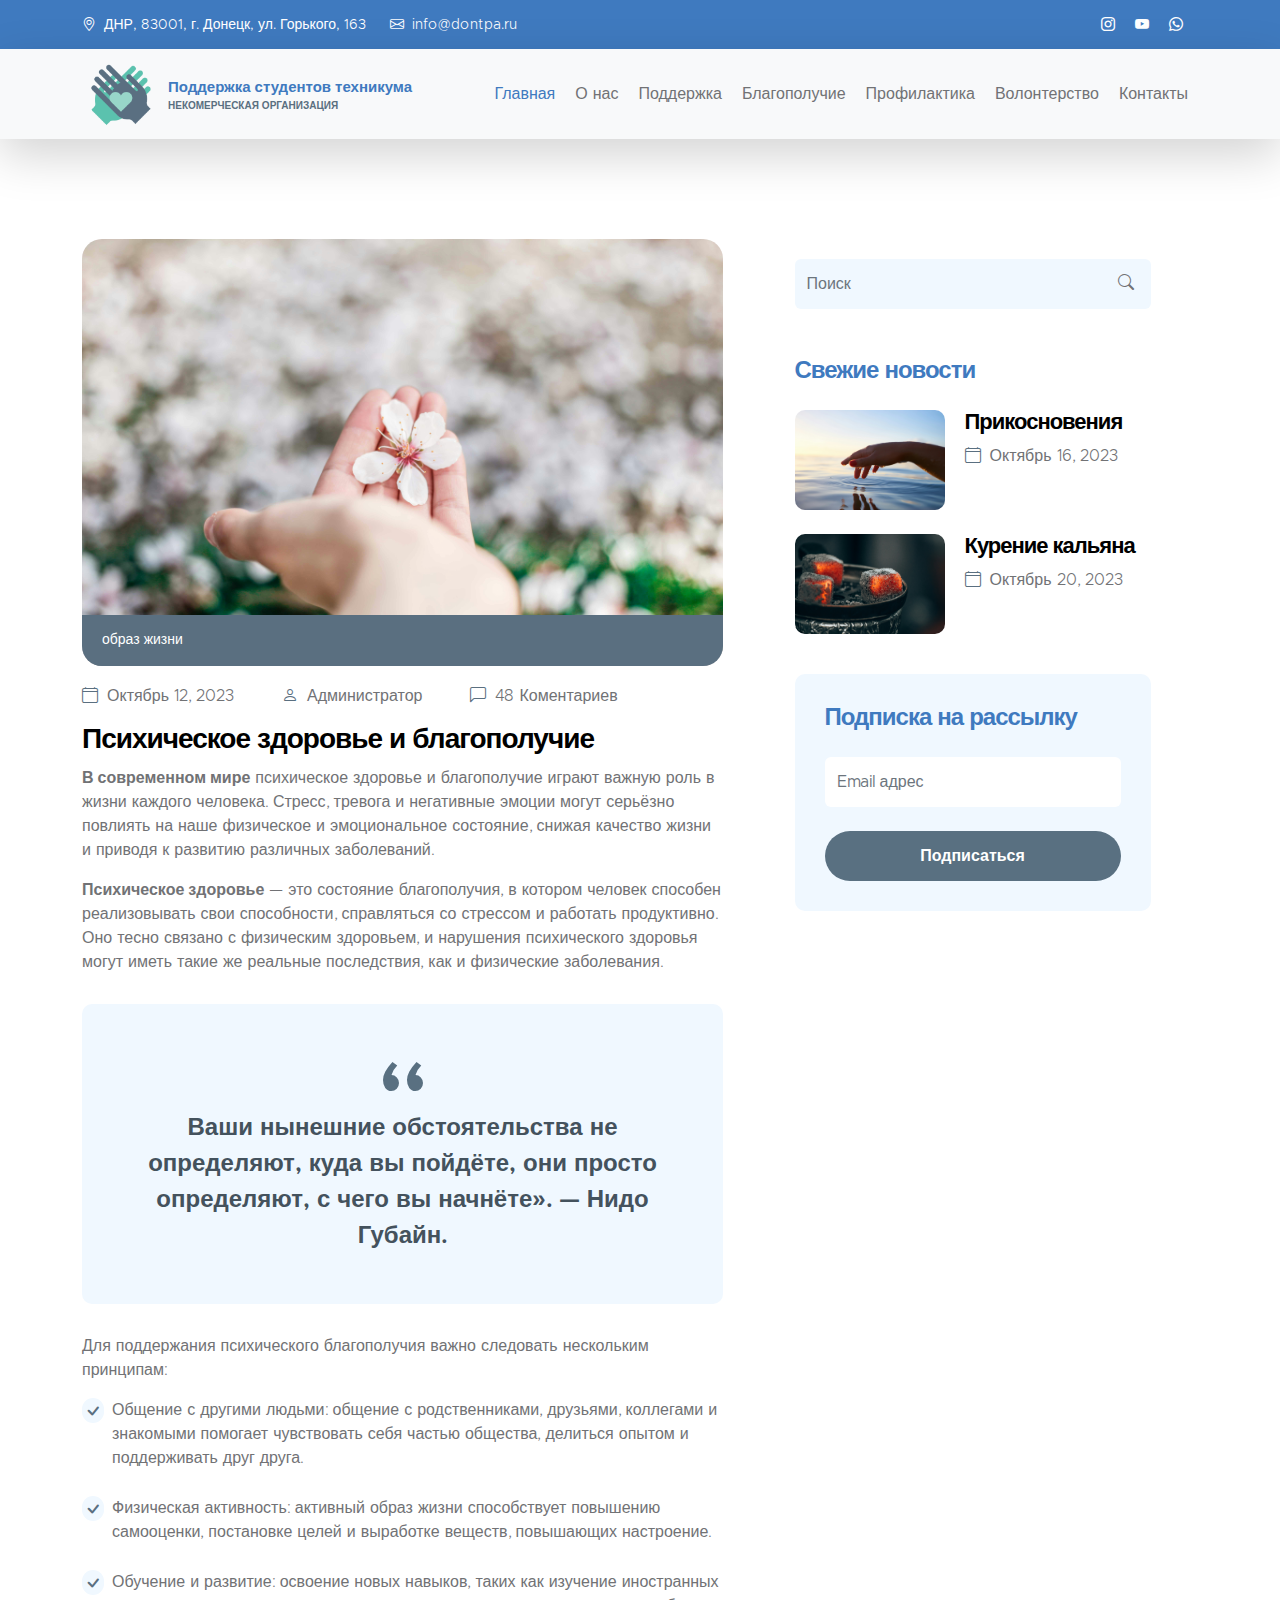
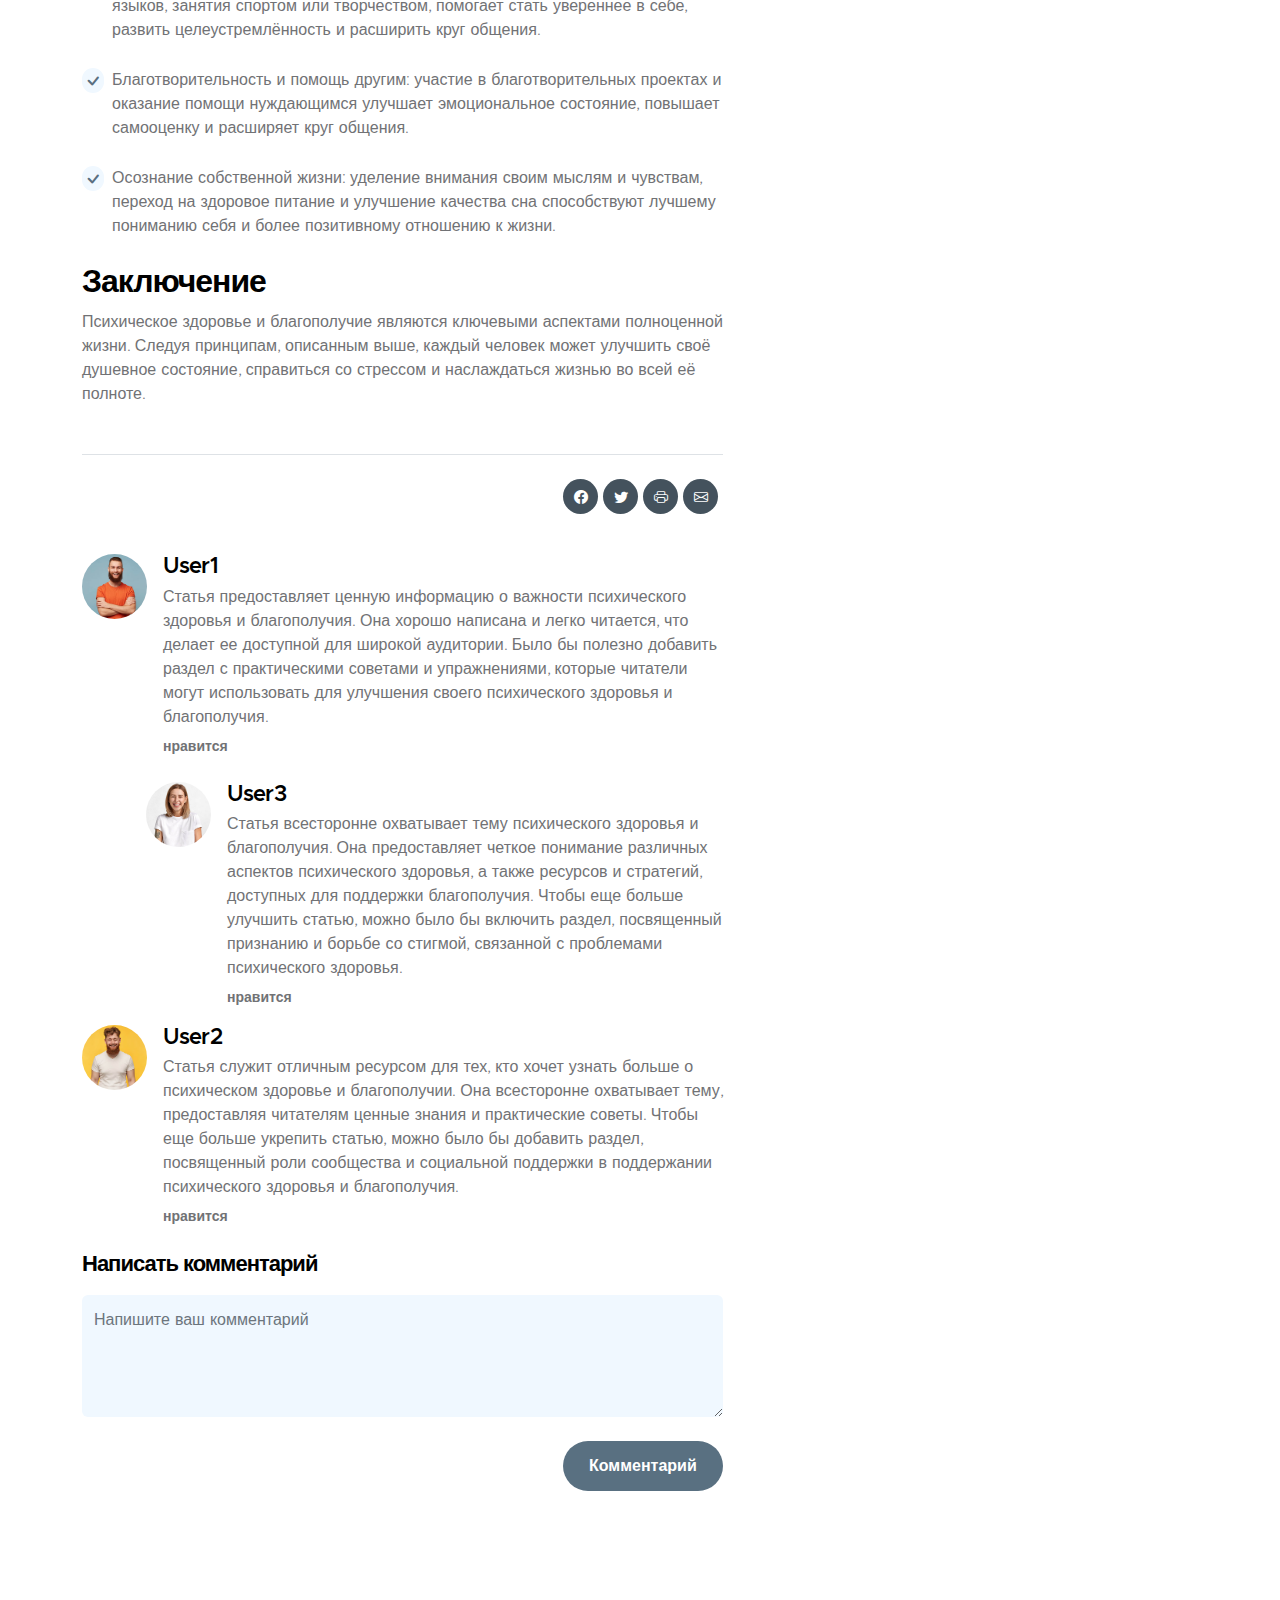
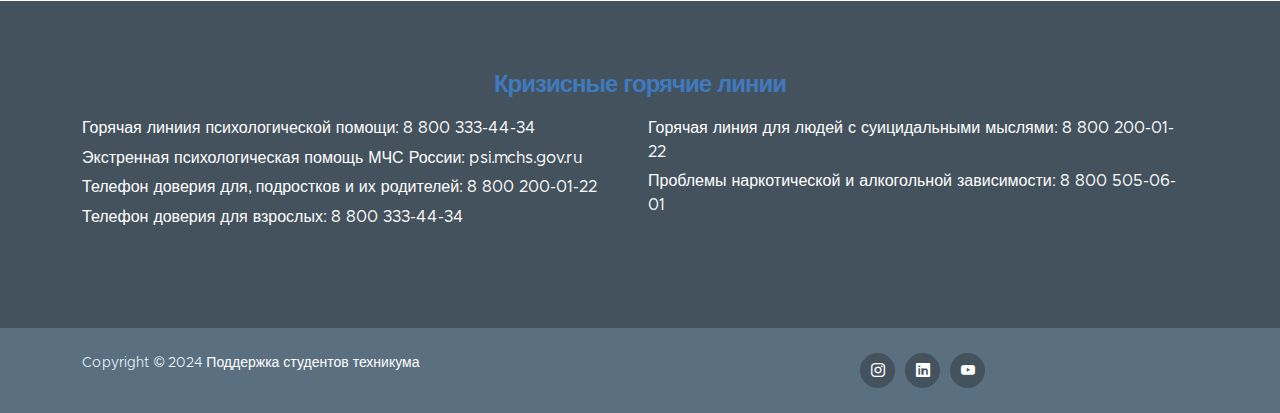
<file: news-detail.html>
<!doctype html>
<html lang="en">
    <head>
        <meta charset="utf-8">
        <meta name="viewport" content="width=device-width, initial-scale=1">

        <meta name="description" content="">
        <meta name="author" content="">

        <title>Kind Heart Charity - News Detail</title>

        <!-- CSS FILES -->        
        <link href="css/bootstrap.min.css" rel="stylesheet">

        <link href="css/bootstrap-icons.css" rel="stylesheet">

        <link href="css/templatemo-kind-heart-charity.css" rel="stylesheet">
<!--

TemplateMo 581 Kind Heart Charity

https://templatemo.com/tm-581-kind-heart-charity

-->
    </head>
    
    <body>

        <!-- header start -->
        <header class="site-header">
            <div class="container">
                <div class="row">
                    
                    <div class="col-lg-8 col-12 d-flex flex-wrap">
                        <p class="d-flex me-4 mb-0">
                            <i class="bi-geo-alt me-2"></i>
                            ДНР, 83001, г. Донецк, ул. Горького, 163
                        </p>

                        <p class="d-flex mb-0">
                            <i class="bi-envelope me-2"></i>

                            <a href="mailto:info@company.com">
                                info@dontpa.ru
                            </a>
                        </p>
                    </div>

                    <div class="col-lg-3 col-12 ms-auto d-lg-block d-none">
                        <ul class="social-icon">
                            <li class="social-icon-item">
                                <a href="#" class="social-icon-link bi-instagram"></a>
                            </li>

                            <li class="social-icon-item">
                                <a href="#" class="social-icon-link bi-youtube"></a>
                            </li>

                            <li class="social-icon-item">
                                <a href="#" class="social-icon-link bi-whatsapp"></a>
                            </li>
                        </ul>
                    </div>
                </div>
            </div>
        </header>
        <!-- header end -->

        <!-- nav start -->
        <nav class="navbar navbar-expand-lg bg-light shadow-lg">
            <div class="container">
                <a class="navbar-brand" href="index.html">
                    <img src="images/logo.png" class="logo img-fluid" alt="Kind Heart Charity">
                    <span style="font-size: 15px;">
                        Поддержка студентов техникума
                        <small>некомерческая организация</small>
                    </span>
                </a>

                <button class="navbar-toggler" type="button" data-bs-toggle="collapse" data-bs-target="#navbarNav" aria-controls="navbarNav" aria-expanded="false" aria-label="Toggle navigation">
                    <span class="navbar-toggler-icon"></span>
                </button>

                <div class="collapse navbar-collapse" id="navbarNav">
                    <ul class="navbar-nav ms-auto">
                        <li class="nav-item">
                            <a class="nav-link click-scroll" href="#top">Главная</a>
                        </li>

                        <li class="nav-item">
                            <a class="nav-link click-scroll" href="#section_2">О нас</a>
                        </li>

                        <li class="nav-item">
                            <a class="nav-link click-scroll" href="#section_3">Поддержка</a>
                        </li>

                        <li class="nav-item">
                            <a class="nav-link click-scroll" href="#section_4">Благополучие</a>
                        </li>

                        <li class="nav-item">
                            <a class="nav-link click-scroll" href="#section_5">Профилактика</a>
                        </li>

                       <li class="nav-item">
                            <a class="nav-link click-scroll" href="#section_6">Волонтерство</a>
                        </li>

                        <li class="nav-item">
                            <a class="nav-link click-scroll" href="#section_7">Контакты</a>
                        </li>

                        
                    </ul>
                </div>
            </div>
        </nav>
        <!-- nav end -->

        <main>

            <!-- <section class="news-detail-header-section text-center">
                <div class="section-overlay"></div>

                <div class="container">
                    <div class="row">

                        <div class="col-lg-12 col-12">
                            <h1 class="text-white">News Detail</h1>
                        </div>

                    </div>
                </div>
            </section> -->

            <section class="news-section section-padding">
                <div class="container">
                    <div class="row">

                        <div class="col-lg-7 col-12">
                            <div class="news-block">
                                <div class="news-block-top">
                                    <img src="images/ornella.jpg" class="news-image img-fluid" alt="">

                                    <div class="news-category-block">
                                        <p class="category-block-link">образ жизни</p>

                                        <!-- <a href="#" class="category-block-link">
                                            Clothing Donation
                                        </a> -->
                                    </div>
                                </div>

                                <div class="news-block-info">
                                    <div class="d-flex mt-2">
                                    <div class="news-block-date">
                                        <p>
                                            <i class="bi-calendar4 custom-icon me-1"></i>
                                            Октябрь 12, 2023
                                        </p>
                                    </div>

                                    <div class="news-block-author mx-5">
                                        <p>
                                            <i class="bi-person custom-icon me-1"></i>
                                            Администратор
                                        </p>
                                    </div>

                                    <div class="news-block-comment">
                                        <p>
                                            <i class="bi-chat-left custom-icon me-1"></i>
                                            48 Коментариев
                                        </p>
                                    </div>
                                </div>

                                <div class="news-block-title mb-2">
                                    <h4>Психическое здоровье и благополучие</h4>
                                </div>

                                    <div class="news-block-body">
                                        <p><strong>В современном мире</strong> 
                                            психическое здоровье и благополучие играют важную роль в жизни каждого человека. 
                                            Стресс, тревога и негативные эмоции могут серьёзно повлиять на наше физическое и эмоциональное 
                                            состояние, снижая качество жизни и приводя к развитию различных заболеваний.
                                        </p>

                                        <p><strong>Психическое здоровье</strong> 
                                            — это состояние благополучия, в котором человек способен реализовывать свои способности, справляться со стрессом и 
                                            работать продуктивно. Оно тесно связано с физическим здоровьем, и нарушения психического здоровья могут иметь 
                                            такие же реальные последствия, как и физические заболевания.
                                        </p>

                                        <blockquote>Ваши нынешние обстоятельства не определяют, куда вы пойдёте, они просто определяют, с чего вы начнёте». — Нидо Губайн.</blockquote>
                                        <p>Для поддержания психического благополучия важно следовать нескольким принципам:</p>
                                        <ul class="custom-list mt-2">
                                            <li class="custom-list-item d-flex">
                                                <i class="bi-check custom-text-box-icon me-2"></i>
                                                <p>
                                                    Общение с другими людьми: общение с родственниками, друзьями, коллегами и знакомыми помогает чувствовать себя частью общества, делиться опытом и поддерживать друг друга.
                                                </p>
                                            </li>
        
                                            <li class="custom-list-item d-flex">
                                                <i class="bi-check custom-text-box-icon me-2"></i>
                                                <p>
                                                    Физическая активность: активный образ жизни способствует повышению самооценки, постановке целей и выработке веществ, повышающих настроение.
                                                </p>
                                            </li>
        
                                            <li class="custom-list-item d-flex">
                                                <i class="bi-check custom-text-box-icon me-2"></i>
                                                <p>
                                                    Обучение и развитие: освоение новых навыков, таких как изучение иностранных языков, занятия спортом или творчеством, помогает стать увереннее в себе, развить целеустремлённость и расширить круг общения.
                                                </p>
                                            </li>
        
                                            <li class="custom-list-item d-flex">
                                                <i class="bi-check custom-text-box-icon me-2"></i>
                                                <p>Благотворительность и помощь другим: участие в благотворительных проектах и оказание помощи нуждающимся улучшает эмоциональное состояние, повышает самооценку и расширяет круг общения.</p>
                                            </li>

                                            <li class="custom-list-item d-flex">
                                                <i class="bi-check custom-text-box-icon me-2"></i>
                                                <p>
                                                    Осознание собственной жизни: уделение внимания своим мыслям и чувствам, переход на здоровое питание и улучшение качества сна способствуют лучшему пониманию себя и более позитивному отношению к жизни.
                                                </p>
                                            </li>
                                        </ul>
                                        <h3>Заключение</h3>
                                        <p>
                                            Психическое здоровье и благополучие являются ключевыми аспектами полноценной жизни. Следуя принципам, описанным выше, каждый человек может улучшить своё душевное состояние, справиться со стрессом и наслаждаться жизнью во всей её полноте.
                                        </p>
                                    </div>

                                    <div class="social-share border-top mt-5 py-4 d-flex flex-wrap align-items-center">
                                        <div class="tags-block me-auto">
                                            <!-- <a href="#" class="tags-block-link">
                                                Donation
                                            </a> -->

                                            <!-- <a href="#" class="tags-block-link">
                                                Clothing
                                            </a> -->

                                            <!-- <a href="#" class="tags-block-link">
                                                Food
                                            </a> -->
                                        </div>

                                        <div class="d-flex">
                                            <a href="#" class="social-icon-link bi-facebook"></a>

                                            <a href="#" class="social-icon-link bi-twitter"></a>

                                            <a href="#" class="social-icon-link bi-printer"></a>

                                            <a href="#" class="social-icon-link bi-envelope"></a>
                                        </div>
                                    </div>

                                    <div class="author-comment d-flex mt-3 mb-4">
                                        <img src="images/avatar/studio-portrait-emotional-happy-funny.jpg" class="img-fluid avatar-image" alt="">

                                        <div class="author-comment-info ms-3">
                                            <h6 class="mb-1">User1</h6>

                                            <p class="mb-0">
                                                Статья предоставляет ценную информацию о важности психического здоровья и благополучия. 
                                                Она хорошо написана и легко читается, что делает ее доступной для широкой аудитории. 
                                                Было бы полезно добавить раздел с практическими советами и упражнениями, которые 
                                                читатели могут использовать для улучшения своего психического здоровья и благополучия.
                                            </p>

                                            <div class="d-flex mt-2">
                                                <a href="#" class="author-comment-link me-3">нравится</a>

                                                <!-- <a href="#" class="author-comment-link">Отвечать</a> -->
                                            </div>
                                        </div>
                                    </div>

                                    <div class="author-comment d-flex ms-5 ps-3">
                                        <img src="images/avatar/pretty-blonde-woman-wearing-white-t-shirt.jpg" class="img-fluid avatar-image" alt="">

                                        <div class="author-comment-info ms-3">
                                            <h6 class="mb-1">User3</h6>

                                            <p class="mb-0">
                                                Статья всесторонне охватывает тему психического здоровья и благополучия. 
                                                Она предоставляет четкое понимание различных аспектов психического здоровья, 
                                                а также ресурсов и стратегий, доступных для поддержки благополучия. 
                                                Чтобы еще больше улучшить статью, можно было бы включить раздел, 
                                                посвященный признанию и борьбе со стигмой, связанной с проблемами психического здоровья.
                                            </p>

                                            <div class="d-flex mt-2">
                                                <a href="#" class="author-comment-link me-3">нравится</a>

                                                <!-- <a href="#" class="author-comment-link">Отвечать</a> -->
                                            </div>
                                        </div>
                                    </div>

                                    <div class="author-comment d-flex mt-3 mb-4">
                                        <img src="images/avatar/portrait-young-redhead-bearded-male.jpg" class="img-fluid avatar-image" alt="">

                                        <div class="author-comment-info ms-3">
                                            <h6 class="mb-1">User2</h6>

                                            <p class="mb-0">
                                                Статья служит отличным ресурсом для тех, кто хочет узнать больше о психическом здоровье и 
                                                благополучии. Она всесторонне охватывает тему, предоставляя читателям ценные знания и 
                                                практические советы. Чтобы еще больше укрепить статью, можно было бы добавить раздел, 
                                                посвященный роли сообщества и социальной поддержки в поддержании психического здоровья и 
                                                благополучия.
                                            </p>

                                            <div class="d-flex mt-2">
                                                <a href="#" class="author-comment-link me-3">нравится</a>

                                                <!-- <a href="#" class="author-comment-link">Отвечать</a> -->
                                            </div>
                                        </div>
                                    </div>

                                    <form class="custom-form comment-form mt-4" action="#" method="post" role="form">
                                        <h6 class="mb-3">Написать комментарий</h6>

                                        <textarea name="comment-message" rows="4" class="form-control" id="comment-message" placeholder="Напишите ваш комментарий"></textarea>

                                        <div class="col-lg-3 col-md-4 col-6 ms-auto">
                                            <button type="submit" class="form-control">Комментарий</button>
                                        </div>
                                    </form>
                                </div>
                            </div>
                        </div>

                        <div class="col-lg-4 col-12 mx-auto mt-4 mt-lg-0">
                            <form class="custom-form search-form" action="#" method="post" role="form">
                                <input class="form-control" type="search" placeholder="Поиск" aria-label="Search">

                                <button type="submit" class="form-control">
                                    <i class="bi-search"></i>
                                </button>
                            </form>

                            <h5 class="mt-5 mb-3">Свежие новости</h5>

                            <div class="news-block news-block-two-col d-flex mt-4">
                                <div class="news-block-two-col-image-wrap">
                                    <a href="news-detail.html">
                                        <img src="images/yoann-boyer.jpg" class="news-image img-fluid" alt="">
                                    </a>
                                </div>

                                <div class="news-block-two-col-info">
                                    <div class="news-block-title mb-2">
                                        <h6><a href="news-detail.html" class="news-block-title-link">Прикосновения</a></h6>
                                    </div>

                                    <div class="news-block-date">
                                        <p>
                                            <i class="bi-calendar4 custom-icon me-1"></i>
                                            Октябрь 16, 2023
                                        </p>
                                    </div>
                                </div>
                            </div>

                            <div class="news-block news-block-two-col d-flex mt-4">
                                <div class="news-block-two-col-image-wrap">
                                    <a href="news-detail.html">
                                        <img src="images/leon.jpg" class="news-image img-fluid" alt="">
                                    </a>
                                </div>

                                <div class="news-block-two-col-info">
                                    <div class="news-block-title mb-2">
                                        <h6><a href="news-detail.html" class="news-block-title-link">Курение кальяна</a></h6>
                                    </div>

                                    <div class="news-block-date">
                                        <p>
                                            <i class="bi-calendar4 custom-icon me-1"></i>
                                            Октябрь 20, 2023
                                        </p>
                                    </div>
                                </div>
                            </div>

                            <!-- <div class="category-block d-flex flex-column">
                                <h5 class="mb-3">Categories</h5>

                                <a href="#" class="category-block-link">
                                    Drinking water
                                    <span class="badge">20</span>
                                </a>

                                <a href="#" class="category-block-link">
                                    Food Donation
                                    <span class="badge">30</span>
                                </a>

                                <a href="#" class="category-block-link">
                                    Children Education
                                    <span class="badge">10</span>
                                </a>

                                <a href="#" class="category-block-link">
                                    Poverty Development
                                    <span class="badge">15</span>
                                </a>

                                <a href="#" class="category-block-link">
                                    Clothing Donation
                                    <span class="badge">20</span>
                                </a>
                            </div> -->

                            <!-- <div class="tags-block">
                                <h5 class="mb-3">Tags</h5>

                                <a href="#" class="tags-block-link">
                                    Donation
                                </a>

                                <a href="#" class="tags-block-link">
                                    Clothing
                                </a>

                                <a href="#" class="tags-block-link">
                                    Food
                                </a>

                                <a href="#" class="tags-block-link">
                                    Children
                                </a>

                                <a href="#" class="tags-block-link">
                                    Education
                                </a>

                                <a href="#" class="tags-block-link">
                                    Poverty
                                </a>

                                <a href="#" class="tags-block-link">
                                    Clean Water
                                </a>
                            </div> -->

                            <form class="custom-form subscribe-form" action="#" method="post" role="form">
                                <h5 class="mb-4">Подписка на рассылку</h5>

                                <input type="email" name="subscribe-email" id="subscribe-email" pattern="[^ @]*@[^ @]*" class="form-control" placeholder="Email адрес" required>

                                <div class="col-lg-12 col-12">
                                    <button type="submit" class="form-control">Подписаться</button>
                                </div>
                            </form>
                        </div>

                    </div>
                </div>
            </section>

            <!-- footer start -->
        <footer class="site-footer">
            <div class="container">
                <div class="row">

                    <div class="col-lg-12 col-md-12 col-12 mb-4">
                        <h5 class="site-footer-title mb-3 text-center">Кризисные горячие линии</h5>

                        <ul class="footer-menu">
                            <li class="footer-menu-item"><a href="#" class="footer-menu-link">Горячая линиия психологической помощи: 8 800 333-44-34</a></li>

                            <li class="footer-menu-item"><a href="#" class="footer-menu-link">Экстренная психологическая помощь МЧС России: psi.mchs.gov.ru</a></li>

                            <li class="footer-menu-item"><a href="#" class="footer-menu-link">Телефон доверия для, подростков и их родителей: 8 800 200-01-22</a></li>

                            <li class="footer-menu-item"><a href="#" class="footer-menu-link">Телефон доверия для взрослых: 8 800 333-44-34</a></li>

                            <li class="footer-menu-item"><a href="#" class="footer-menu-link">Горячая линия для людей с суицидальными мыслями: 8 800 200-01-22</a></li>
                            <li class="footer-menu-item"><a href="#" class="footer-menu-link">Проблемы наркотической и алкогольной зависимости: 8 800 505-06-01</a></li>
                        </ul>
                    </div>
                </div>
            </div>

            <div class="site-footer-bottom">
                <div class="container">
                    <div class="row">
                        <!-- <div class="col-lg-3 col-12 mb-4">
                            <img src="images/logo.png" class="logo img-fluid" alt="">
                        </div> -->
                        <div class="col-lg-6 col-md-7 col-12">
                            <p class="copyright-text mb-0">Copyright © 2024 <a href="#">Поддержка студентов техникума</a></p>
                        </div>
                        
                        <div class="col-lg-6 col-md-5 col-12 d-flex justify-content-center align-items-center mx-auto">
                            <ul class="social-icon">
                                <li class="social-icon-item">
                                    <a href="#" class="social-icon-link bi-instagram"></a>
                                </li>

                                <li class="social-icon-item">
                                    <a href="#" class="social-icon-link bi-linkedin"></a>
                                </li>

                                <li class="social-icon-item">
                                    <a href="https://youtube.com/templatemo" class="social-icon-link bi-youtube"></a>
                                </li>
                            </ul>
                        </div>
                        
                    </div>
                </div>
            </div>
        </footer>
        <!-- footer end -->

            <!-- <section class="news-section section-padding section-bg">
                <div class="container">
                    <div class="row">

                        <div class="col-lg-12 col-12 mb-4">
                            <h2>Related news</h2>
                        </div>

                        <div class="col-lg-6 col-12">
                            <div class="news-block">
                                <div class="news-block-top">
                                    <a href="news-detail.html">
                                        <img src="images/news/medium-shot-volunteers-with-clothing-donations.jpg" class="news-image img-fluid" alt="">
                                    </a>

                                    <div class="news-category-block">
                                        <a href="#" class="category-block-link">
                                            Lifestyle,
                                        </a>

                                        <a href="#" class="category-block-link">
                                            Clothing Donation
                                        </a>
                                    </div>
                                </div>

                                <div class="news-block-info">
                                    <div class="d-flex mt-2">
                                        <div class="news-block-date">
                                            <p>
                                                <i class="bi-calendar4 custom-icon me-1"></i>
                                                October 16, 2036
                                            </p>
                                        </div>

                                        <div class="news-block-author mx-5">
                                            <p>
                                                <i class="bi-person custom-icon me-1"></i>
                                                By Admin
                                            </p>
                                        </div>

                                        <div class="news-block-comment">
                                            <p>
                                                <i class="bi-chat-left custom-icon me-1"></i>
                                                24 Comments
                                            </p>
                                        </div>
                                    </div>

                                    <div class="news-block-title mb-2">
                                        <h4><a href="news-detail.html" class="news-block-title-link">Clothing donation to urban area</a></h4>
                                    </div>

                                    <div class="news-block-body">
                                        <p>Lorem Ipsum dolor sit amet, consectetur adipsicing kengan omeg kohm tokito Professional charity theme based on Bootstrap</p>
                                    </div>
                                </div>
                            </div>
                        </div>

                        <div class="col-lg-6 col-12">
                            <div class="news-block">
                                <div class="news-block-top">
                                    <a href="news-detail.html">
                                        <img src="images/news/medium-shot-people-collecting-foodstuff.jpg" class="news-image img-fluid" alt="">
                                    </a>

                                    <div class="news-category-block">
                                        <a href="#" class="category-block-link">
                                            Food,
                                        </a>

                                        <a href="#" class="category-block-link">
                                            Donation,
                                        </a>

                                        <a href="#" class="category-block-link">
                                            Caring
                                        </a>
                                    </div>
                                </div>

                                <div class="news-block-info">
                                    <div class="d-flex mt-2">
                                        <div class="news-block-date">
                                            <p>
                                                <i class="bi-calendar4 custom-icon me-1"></i>
                                                October 20, 2036
                                            </p>
                                        </div>

                                        <div class="news-block-author mx-5">
                                            <p>
                                                <i class="bi-person custom-icon me-1"></i>
                                                By Admin
                                            </p>
                                        </div>

                                        <div class="news-block-comment">
                                            <p>
                                                <i class="bi-chat-left custom-icon me-1"></i>
                                                36 Comments
                                            </p>
                                        </div>
                                    </div>

                                    <div class="news-block-title mb-2">
                                        <h4><a href="news-detail.html" class="news-block-title-link">Food donation area</a></h4>
                                    </div>

                                    <div class="news-block-body">
                                        <p>Sed leo nisl, posuere at molestie ac, suscipit auctor mauris. Etiam quis metus elementum, tempor risus vel, condimentum orci</p>
                                    </div>
                                </div>
                            </div>
                        </div>

                    </div>
                </div>
            </section> -->
        </main>

       

        <!-- JAVASCRIPT FILES -->
        <script src="js/jquery.min.js"></script>
        <script src="js/bootstrap.min.js"></script>
        <script src="js/jquery.sticky.js"></script>
        <script src="js/click-scroll.js"></script>
        <script src="js/counter.js"></script>
        <script src="js/custom.js"></script>

    </body>
</html>
</file>
<file: css/templatemo-kind-heart-charity.css>
/*

TemplateMo 581 Kind Heart Charity

https://templatemo.com/tm-581-kind-heart-charity

*/



@font-face {
    font-family: 'Metropolis';
    src: url('../fonts/Metropolis/Metropolis-Regular.woff2') format('woff2'),
        url('../fonts/Metropolis/Metropolis-Regular.woff') format('woff');
    font-weight: normal;
    font-style: normal;
    font-display: swap;
}

@font-face {
    font-family: 'Metropolis';
    src: url('../fonts/Metropolis/Metropolis-Light.woff2') format('woff2'),
        url('../fonts/Metropolis/Metropolis-Light.woff') format('woff');
    font-weight: 300;
    font-style: normal;
    font-display: swap;
}

@font-face {
    font-family: 'Metropolis';
    src: url('../fonts/Metropolis/Metropolis-SemiBold.woff2') format('woff2'),
        url('../fonts/Metropolis/Metropolis-SemiBold.woff') format('woff');
    font-weight: 600;
    font-style: normal;
    font-display: swap;
}

@font-face {
    font-family: 'Metropolis';
    src: url('../fonts/Metropolis/Metropolis-Bold.woff2') format('woff2'),
        url('../fonts/Metropolis/Metropolis-Bold.woff') format('woff');
    font-weight: bold;
    font-style: normal;
    font-display: swap;
}

/*---------------------------------------
  CUSTOM PROPERTIES ( VARIABLES )             
-----------------------------------------*/
:root {
  --white-color:                  #ffffff;
  /* --primary-color:                #5bc1ac; */
  --primary-color: #3f7abf;
  --secondary-color:              #5a6f80;
  --section-bg-color:             #f0f8ff;
  --site-footer-bg-color:         #44525d;
  --custom-btn-bg-color:          #597081;
  --custom-btn-bg-hover-color:    #5bc1ac;
  --dark-color:                   #000000;
  --p-color:                      #717275;
  --border-color:                 #e9eaeb;

  --body-font-family:             'Metropolis', sans-serif;

  --h1-font-size:                 52px;
  --h2-font-size:                 46px;
  --h3-font-size:                 32px;
  --h4-font-size:                 28px;
  --h5-font-size:                 24px;
  --h6-font-size:                 22px;
  --p-font-size:                  16px;
  --btn-font-size:                18px;
  --copyright-font-size:          14px;

  --border-radius-large:          100px;
  --border-radius-medium:         20px;
  --border-radius-small:          10px;

  --font-weight-light:            300;
  --font-weight-normal:           400;
  --font-weight-semibold:         600;
  --font-weight-bold:             700;
}

body {
  background-color: var(--white-color);
  font-family: var(--body-font-family); 
}


/*---------------------------------------
  TYPOGRAPHY               
-----------------------------------------*/

h2,
h3,
h4,
h5,
h6 {
  color: var(--dark-color);
}

h1,
h2,
h3,
h4,
h5,
h6 {
  font-weight: var(--font-weight-semibold);
  letter-spacing: -1px;
}

h1 {
  font-size: var(--h1-font-size);
  font-weight: var(--font-weight-bold);
  letter-spacing: -2px;
}

h2 {
  color: var(--secondary-color);
  font-size: var(--h2-font-size);
  letter-spacing: -2px;
}

h3 {
  font-size: var(--h3-font-size);
}

h4 {
  font-size: var(--h4-font-size);
}

h5 {
  color: var(--primary-color);
  font-size: var(--h5-font-size);
}

h6 {
  font-size: var(--h6-font-size);
}

p {
  color: var(--p-color);
  font-size: var(--p-font-size);
  font-weight: var(--font-weight-light);
}

ul li {
  color: var(--p-color);
  font-size: var(--p-font-size);
  font-weight: var(--font-weight-normal);
}

a, 
button {
  touch-action: manipulation;
  transition: all 0.3s;
}

a {
  color: var(--p-color);
  text-decoration: none;
}

a:hover {
  color: var(--primary-color);
}

b,
strong {
  font-weight: var(--font-weight-bold);
}


/*---------------------------------------
  SECTION               
-----------------------------------------*/
.section-padding {
  padding-top: 100px;
  padding-bottom: 100px;
}

.section-bg {
  background-color: var(--section-bg-color);
}

.section-overlay {
  background: rgba(0, 0, 0, 0.35);
  position: absolute;
  top: 0;
  left: 0;
  pointer-events: none;
  width: 100%;
  height: 100%;
}

.section-overlay + .container {
  position: relative;
}


/*---------------------------------------
  CUSTOM BLOCK               
-----------------------------------------*/
.custom-block-wrap {
  background: var(--white-color);
  border-radius: var(--border-radius-medium);
  position: relative;
  overflow: hidden;
  transition: all 0.5s;
}

.custom-block-wrap:hover {
  box-shadow: 0 1rem 3rem rgba(0,0,0,.175);
}

.custom-block-body {
  padding: 30px;
}

.custom-block-image {
  display: block;
  width: 100%;
  height: 100%;
  object-fit: cover;
}

.custom-block .custom-btn {
  border-radius: 0;
  display: block;
}


/*---------------------------------------
  PROGRESS BAR               
-----------------------------------------*/
.progress {
  background: var(--border-color);
  height: 5px;
}

.progress-bar {
  background: var(--secondary-color);
}


/*---------------------------------------
  CUSTOM ICON COLOR               
-----------------------------------------*/
.custom-icon {
  color: var(--secondary-color);
}


/*---------------------------------------
  CUSTOM LIST               
-----------------------------------------*/
.custom-list {
  margin-bottom: 0;
  padding-left: 0;
}

.custom-list-item {
  list-style: none;
  margin-top: 10px;
  margin-bottom: 10px;
}


/*---------------------------------------
  CUSTOM TEXT BOX               
-----------------------------------------*/
.custom-text-box {
  background: var(--white-color);
  border-radius: var(--border-radius-medium);
  margin-bottom: 24px;
  padding: 40px;
}

.custom-text-box-image {
  border-radius: var(--border-radius-medium);
  width: 100%;
  height: 100%;
  object-fit: cover;
}

.custom-text-box-icon {
  background: var(--section-bg-color);
  border-radius: var(--border-radius-large);
  color: var(--secondary-color);
  font-size: var(--h6-font-size);
  text-align: center;
  display: inline-block;
  vertical-align: middle;
  width: 25px;
  height: 25px;
  line-height: 30px;
}


/*---------------------------------------
  AVATAR IMAGE - TESTIMONIAL, AUTHOR               
-----------------------------------------*/
.avatar-image {
  border-radius: var(--border-radius-large);
  width: 65px;
  height: 65px;
  object-fit: cover;
}


/*---------------------------------------
  CUSTOM BUTTON               
-----------------------------------------*/
.custom-btn {
  background: var(--secondary-color);
  border: 2px solid transparent;
  border-radius: var(--border-radius-large);
  color: var(--white-color);
  font-size: var(--btn-font-size);
  font-weight: var(--font-weight-normal);
  line-height: normal;
  padding: 15px 25px;
}

.navbar-expand-lg .navbar-nav .nav-link.custom-btn {
  color: var(--custom-btn-bg-color);
  margin-top: 8px;
  padding: 12px 25px;
}

.custom-btn:hover {
  background: var(--primary-color);
  color: var(--white-color);
}

.custom-border-btn {
  background: transparent;
  border: 2px solid var(--custom-btn-bg-color);
  color: var(--primary-color);
}

.navbar-expand-lg .navbar-nav .nav-link.custom-btn:hover,
.custom-border-btn:hover {
  background: var(--custom-btn-bg-hover-color);
  border-color: transparent;
  color: var(--white-color);
}


/*---------------------------------------
  NAVIGATION              
-----------------------------------------*/
.navbar {
  background: var(--white-color);
  z-index: 9;
  padding-top: 0;
  padding-bottom: 0;
}

.navbar-brand {
  color: var(--primary-color);
  font-size: var(--h6-font-size);
  font-weight: var(--font-weight-bold);
}

.navbar-brand span {
  display: inline-block;
  vertical-align: middle;
}

.navbar-brand small {
  color: var(--secondary-color);
  display: block;
  font-size: 10px;
  line-height: normal;
  text-transform: uppercase;
}

.logo {
  width: 80px;
  height: auto;
}

.navbar-expand-lg .navbar-nav .nav-link {
  margin-right: 0;
  margin-left: 0;
  padding: 10px;
}

.navbar-nav .nav-link {
  display: inline-block;
  color: var(--p-color);
  font-size: var(--p-font-size);
  font-weight: var(--font-weight-medium);
  position: relative;
  padding-top: 15px;
  padding-bottom: 15px;
}

.navbar-nav .nav-link.active, 
.navbar-nav .nav-link:hover {
  background: transparent;
  color: var(--primary-color);
}

.dropdown-menu {
  background: var(--white-color);
  box-shadow: 0 1rem 3rem rgba(0,0,0,.175);
  border: 0;
  max-width: 50px;
  padding: 0;
  margin-top: 20px;
}

.dropdown-item {
  display: inline-block;
  color: var(--p-bg-color);
  font-size: var(--menu-font-size);
  font-weight: var(--font-weight-medium);
  position: relative;
  padding-top: 10px;
  padding-bottom: 10px;
}

.dropdown-menu li:last-child .dropdown-item {
  padding-top: 0;
}

.dropdown-item.active, 
.dropdown-item:active,
.dropdown-item:focus, 
.dropdown-item:hover {
  background: transparent;
  color: var(--primary-color);
}

.dropdown-toggle::after {
  content: "\f282";
  display: inline-block;
  font-family: bootstrap-icons !important;
  font-size: var(--copyright-font-size);
  font-style: normal;
  font-weight: normal !important;
  font-variant: normal;
  text-transform: none;
  line-height: 1;
  vertical-align: -.125em;
  -webkit-font-smoothing: antialiased;
  -moz-osx-font-smoothing: grayscale;
  position: relative;
  left: 2px;
  border: 0;
}

@media screen and (min-width: 992px) {
  .dropdown:hover .dropdown-menu {
    display: block;
    margin-top: 0;
  }
}

.navbar-toggler {
  border: 0;
  padding: 0;
  cursor: pointer;
  margin: 0;
  width: 30px;
  height: 35px;
  outline: none;
}

.navbar-toggler:focus {
  outline: none;
  box-shadow: none;
}

.navbar-toggler[aria-expanded="true"] .navbar-toggler-icon {
  background: transparent;
}

.navbar-toggler[aria-expanded="true"] .navbar-toggler-icon:before,
.navbar-toggler[aria-expanded="true"] .navbar-toggler-icon:after {
  transition: top 300ms 50ms ease, -webkit-transform 300ms 350ms ease;
  transition: top 300ms 50ms ease, transform 300ms 350ms ease;
  transition: top 300ms 50ms ease, transform 300ms 350ms ease, -webkit-transform 300ms 350ms ease;
  top: 0;
}

.navbar-toggler[aria-expanded="true"] .navbar-toggler-icon:before {
  transform: rotate(45deg);
}

.navbar-toggler[aria-expanded="true"] .navbar-toggler-icon:after {
  transform: rotate(-45deg);
}

.navbar-toggler .navbar-toggler-icon {
  background: var(--dark-color);
  transition: background 10ms 300ms ease;
  display: block;
  width: 30px;
  height: 2px;
  position: relative;
}

.navbar-toggler .navbar-toggler-icon:before,
.navbar-toggler .navbar-toggler-icon:after {
  transition: top 300ms 350ms ease, -webkit-transform 300ms 50ms ease;
  transition: top 300ms 350ms ease, transform 300ms 50ms ease;
  transition: top 300ms 350ms ease, transform 300ms 50ms ease, -webkit-transform 300ms 50ms ease;
  position: absolute;
  right: 0;
  left: 0;
  background: var(--dark-color);
  width: 30px;
  height: 2px;
  content: '';
}

.navbar-toggler .navbar-toggler-icon::before {
  top: -8px;
}

.navbar-toggler .navbar-toggler-icon::after {
  top: 8px;
}


/*---------------------------------------
  SITE HEADER              
-----------------------------------------*/
.site-header {
  background: var(--primary-color);
  padding-top: 15px;
  padding-bottom: 10px;
}

.site-header p,
.site-header p a,
.site-header .social-icon-link {
  color: var(--white-color);
  font-size: var(--copyright-font-size);
}

.site-header .social-icon {
  text-align: right;
}

.site-header .social-icon-link {
  background: transparent;
  width: inherit;
  height: inherit;
  line-height: inherit;
  margin-right: 15px;
}


/*---------------------------------------
  HERO & HERO SLIDE         
-----------------------------------------*/
.hero-section-full-height {
  height: 680px;
  min-height: 680px;
  position: relative;
}

.carousel:hover .carousel-control-next-icon, 
.carousel:hover .carousel-control-prev-icon {
  opacity: 1;
}

#hero-slide .carousel-item {
  height: 680px;
  min-height: 680px;
}

#hero-slide .carousel-caption {
  background: var(--white-color);
  clip-path: polygon(100% 100%, 100% 150px, 0 100%);
  color: var(--secondary-color);
  top: 1px;
  bottom: -1px;
  right: 0;
  left: auto;
  text-align: right;
  min-width: 680px;
  min-height: 680px;
  padding: 100px 100px 50px 100px;
}

.carousel-image {
  display: block;
  width: 100%;
  min-height: 680px;
}

#hero-slide .carousel-indicators-wrap {
  position: absolute;
  bottom: 0;
  right: 0;
  left: 0;
}

#hero-slide .carousel-indicators {
  margin-right: 0;
  margin-left: 22px;
  justify-content: inherit;
}

.carousel-control-next, 
.carousel-control-prev {
  opacity: 1;
}

.carousel-control-next-icon, 
.carousel-control-prev-icon {
  background-color: var(--secondary-color);
  border-radius: var(--border-radius-large);
  background-size: 60% 60%;
  width: 80px;
  height: 80px;
  opacity: 0;
  transition: all 0.5s;
}

.carousel-control-next-icon:hover, 
.carousel-control-prev-icon:hover {
  background-color: var(--primary-color);
}


/*---------------------------------------
  FEATURE BLOCK              
-----------------------------------------*/
.featured-block {
  text-align: center;
  transition: all 0.5s ease;
  min-height: 256px;
  padding: 15px;
}

.featured-block:hover {
  background: var(--white-color);
  border-radius: var(--border-radius-medium);
  box-shadow: 0 1rem 3rem rgba(0,0,0,.175);
}

.featured-block:hover .featured-block-image {
  transform: scale(0.75);
}

.featured-block-image {
  display: block;
  margin: auto;
  transition: all 0.5s;
}

.featured-block:hover .featured-block-text {
  margin-top: 0;
}

.featured-block-text {
  color: var(--primary-color);
  font-size: var(--h5-font-size);
  margin-top: 20px;
  transition: all 0.5s;
}


/*---------------------------------------
  ABOUT              
-----------------------------------------*/
.about-section {
  background-repeat: no-repeat;
  background-position: center;
  background-size: cover;
}

.about-image {
  border-radius: var(--border-radius-medium);
  display: block;
  width: 350px;
  height: 400px;
  object-fit: cover;
}

.custom-text-block {
  padding: 0 40px;
}


/*---------------------------------------
  COUNTER NUMBERS              
-----------------------------------------*/
.counter-thumb {
  margin: 20px;
  margin-bottom: 0;
}

.counter-number,
.counter-text {
  color: var(--secondary-color);
  display: block;
}

.counter-number,
.counter-number-text {
  color: var(--primary-color);
  font-size: var(--h1-font-size);
  font-weight: var(--font-weight-bold);
  line-height: normal;
}


/*---------------------------------------
  VOLUNTEER              
-----------------------------------------*/
.volunteer-section {
  background: var(--secondary-color);
  position: relative;
  overflow: hidden;
}

.volunteer-section::after {
  content: "";
  background: var(--primary-color);
  border-radius: 50%;
  position: absolute;
  bottom: -110px;
  right: -80px;
  width: 350px;
  height: 350px;
}

.volunteer-form {
  background: var(--white-color);
  border-radius: var(--border-radius-medium);
  padding: 50px;
}

.volunteer-image {
  border-radius: 100%;
  display: block;
  margin: auto;
  width: 300px;
  height: 300px;
  object-fit: cover;
}

.volunteer-section .custom-block-body {
  max-width: 440px;
  margin: 0 auto;
}

.volunteer-section .custom-block-body p {
  line-height: 1.7;
}


/*---------------------------------------
  DONATE              
-----------------------------------------*/
.donate-section {
  background-image: url('../images/different-people-doing-volunteer-work.jpg');
  background-repeat: no-repeat;
  background-position: center;
  background-size: cover;
  position: relative;
  padding-top: 150px;
  padding-bottom: 150px;
}

.donate-form {
  background: var(--white-color);
  border-radius: var(--border-radius-medium);
  position: relative;
  overflow: hidden;
  padding: 50px;
}


/*---------------------------------------
  NEWS         
-----------------------------------------*/
.news-detail-header-section {
  background-image: url('../images/news/close-up-volunteer-oganizing-stuff-donation.jpg');
  background-repeat: no-repeat;
  background-position: center;
  background-size: cover;
  position: relative;
  padding-top: 150px;
  padding-bottom: 150px;
}

.news-block-top {
  border-radius: var(--border-radius-medium);
  position: relative;
  overflow: hidden;
}

.news-block-two-col-image-wrap {
  border-radius: var(--border-radius-small);
  position: relative;
  overflow: hidden;
  width: 150px;
  margin-right: 20px;
}

.news-category-block {
  background: var(--secondary-color);
  position: absolute;
  bottom: 0;
  right: 0;
  left: 0;
  padding: 10px 20px;
}

.news-category-block .category-block-link {
  color: var(--white-color);
  margin-right: 10px;
}

.news-block-info {
  padding-top: 10px;
  padding-bottom: 10px;
}

.news-block-title-link {
  color: var(--dark-color);
}

.news-detail-image {
  display: block;
  border-radius: var(--border-radius-medium);
}

blockquote {
  background: var(--section-bg-color);
  border-radius: var(--border-radius-small);
  font-size: var(--h5-font-size);
  font-weight: var(--font-weight-semibold);
  color: var(--site-footer-bg-color);
  margin-top: 30px;
  margin-bottom: 30px;
  padding: 90px 50px 50px 50px;
  text-align: center;
}

blockquote::before {
  content: "“";
  color: var(--custom-btn-bg-color);
  font-size: 100px;
  line-height: 1rem;
  display: block;
}

.author-comment-link {
  font-size: var(--copyright-font-size);
  font-weight: var(--font-weight-semibold);
}

.search-form {
  margin-top: 20px;
}

.category-block,
.subscribe-form {
  margin-top: 40px;
  margin-bottom: 40px;
}

.category-block-link {
  font-size: var(--copyright-font-size);
  margin-top: 5px;
  margin-bottom: 5px;
}

.category-block-link:hover {
  color: var(--primary-color);
}

.badge {
  background: var(--secondary-color);
  border-radius: var(--border-radius-medium);
  font-weight: var(--font-weight-normal);
  line-height: normal;
  padding-bottom: 2px;
}

.tags-block-link {
  border: 1px solid var(--border-color);
  border-radius: var(--border-radius-medium);
  display: inline-block;
  font-size: var(--copyright-font-size);
  line-height: normal;
  margin-right: 10px;
  margin-top: 5px;
  margin-bottom: 5px;
  padding: 8px 15px;
}

.tags-block-link:hover {
  border-color: var(--dark-color);
  color: var(--dark-color);
}

.cta-section {
  position: relative;
  overflow: hidden;
}

.cta-section::before {
  content: "";
  background-color: var(--primary-color);
  border-radius: 50%;
  position: absolute;
  top: -100px;
  left: -30px;
  margin: auto;
  width: 200px;
  height: 200px;
}

.cta-section::after {
  content: "";
  border: 20px solid var(--custom-btn-bg-color);
  border-radius: 50%;
  position: absolute;
  bottom: -100px;
  right: 0;
  left: 0;
  margin: auto;
  width: 150px;
  height: 150px;
}


/*---------------------------------------
  TESTIMONIAL CAROUSEL              
-----------------------------------------*/
.testimonial-section {
  position: relative;
  overflow: hidden;
  text-align: center;
}

.testimonial-section::before {
  content: "";
  background-color: var(--primary-color);
  border-radius: 50%;
  position: absolute;
  top: -100px;
  left: -30px;
  margin: auto;
  width: 250px;
  height: 250px;
}

.testimonial-section::after {
  content: "";
  background: var(--custom-btn-bg-color);
  border-radius: 50%;
  position: absolute;
  bottom: -110px;
  right: -80px;
  width: 350px;
  height: 350px;
}

#testimonial-carousel .carousel-caption {
  position: relative;
  right: 0;
  bottom: 0;
  left: 0;
}

#testimonial-carousel .carousel-title {
  background: var(--section-bg-color);
  line-height: normal;
  margin-bottom: 30px;
}

#testimonial-carousel .carousel-title::before {
  content: open-quote;
  color: var(--p-color);
  font-size: var(--h1-font-size);
  position: relative;
  top: 10px;
  right: 10px;
}

#testimonial-carousel .carousel-title::after {
  content: close-quote;
  color: var(--p-color);
  font-size: var(--h1-font-size);
  position: relative;
  top: 10px;
  left: 10px;
}

#testimonial-carousel .carousel-title {
  quotes: "“" "”" "‘" "’";
}

#testimonial-carousel .carousel-name {
  background: var(--primary-color);
  border-radius: var(--border-radius-medium);
  position: relative;
  overflow: hidden;
  padding: 10px 20px;
}

#testimonial-carousel .carousel-name::before {
  content: "";
  position: absolute;
  top: -10px;
  right: 0;
  left: 0;
  width: 0;
  height: 0;
  margin: auto;
  border-left: 10px solid transparent;
  border-right: 10px solid transparent;
  border-bottom: 10px solid var(--primary-color);
}

.carousel-name-title {
  font-weight: var(--font-weight-semibold);
}

#testimonial-carousel .carousel-indicators {
  position: relative;
  top: 150px;
  bottom: auto;
  margin-top: 50px;
  margin-bottom: 150px;
}

#testimonial-carousel .carousel-indicators li {
  text-indent: inherit;
  background: transparent;
  margin: 0 10px; 
}

#testimonial-carousel .carousel-indicators li,
#testimonial-carousel .carousel-indicators li::before {
  width: 45px;
  height: 45px; 
}

#testimonial-carousel .carousel-indicators .avatar-image {
  width: 45px;
  height: 45px; 
}

#testimonial-carousel .carousel-indicators .active,
#testimonial-carousel .carousel-indicators .active .avatar-image {
  background: transparent;
  width: 50px; 
  height: 50px;
}


/*---------------------------------------
  CONTACT               
-----------------------------------------*/
.contact-section {
  background: var(--white-color);
}

.contact-form {
  background: var(--section-bg-color);
  border-radius: var(--border-radius-small);
  padding: 40px;
}

.contact-info-wrap {
  padding-top: 40px;
}

.contact-image-wrap {
  border-bottom: 1px solid rgba(0, 0, 0, 0.05);
  margin-top: 20px;
  margin-bottom: 30px;
  padding-bottom: 30px;
  width: 100%;
}


/*---------------------------------------
  CUSTOM FORM               
-----------------------------------------*/
.custom-form .form-control,
.input-group-file {
  background-color: var(--section-bg-color);
  box-shadow: none;
  border: 0;
  color: var(--p-color);
  margin-bottom: 24px;
  padding-top: 13px;
  padding-bottom: 13px;
  outline: none;
}

.custom-form .form-control:hover,
.custom-form .form-control:focus {
  border-color: var(--secondary-color);
}

.custom-form label {
  margin-bottom: 10px;
}

.custom-form .form-check-group {
  margin-bottom: 20px;
}

.donate-form .form-check-group-donation-frequency {
  padding-right: 0;
}

.form-check-group-donation-frequency + .form-check-group-donation-frequency {
  padding-right: 12px;
  padding-left: 0;
}

.form-check-group-donation-frequency .form-check-label {
  font-weight: var(--font-weight-semibold);
}

#DonationFrequencyOne {
  border-top-right-radius: 0;
  border-bottom-right-radius: 0;
}

#DonationFrequencyMonthly {
  border-top-left-radius: 0;
  border-bottom-left-radius: 0;
}

.custom-form .form-check-radio {
  position: relative;
  height: 100%;
  padding-left: 0;
}

.custom-form .input-group-text {
  background: var(--secondary-color);
  border: 0;
  color: var(--white-color);
}

.custom-form .form-check-radio .form-check-label {
  position: absolute;
  top: 50%;
  left: 50%;
  transform: translate(-50%, -50%);
  text-align: center;
}

.form-check-radio .form-check-input[type=radio] {
  background-color: var(--section-bg-color);
  border-radius: .25rem;
  border: 0;
  box-shadow: none;
  outline: none;
  width: 100%;
  margin-top: 0;
  margin-left: 0;
  padding: 25px 50px;
  transition: all 0.5s;
}

.form-check-radio .form-check-input:checked[type=radio] {
  background-image: none;
}

.form-check-radio .form-check-input:checked[type=radio] + .form-check-label,
.form-check-radio .form-check-input:hover + .form-check-label,
.form-check-radio .form-check-input:checked + .form-check-label {
  color: var(--white-color);
}

.form-check-radio .form-check-input:hover,
.form-check-radio .form-check-input:checked {
  background-color: var(--secondary-color);
  border-color: var(--white-color);
}

.input-group-file {
  border-radius: .25rem;
  padding: 13px .75rem;
}

.input-group-file input[type=file] {
  width: 0.1px;
  height: 0.1px;
  opacity: 0;
  overflow: hidden;
  position: absolute;
  z-index: -1;
  padding: 0;
}

.input-group-file .input-group-text {
  background: transparent;
  color: inherit;
  margin-bottom: 0;
  padding: 0;
}

.custom-form button[type="submit"] {
  background: var(--custom-btn-bg-color);
  border: none;
  border-radius: var(--border-radius-large);
  color: var(--white-color);
  font-size: var(--p-font-size);
  font-weight: var(--font-weight-semibold);
  transition: all 0.3s;
  margin-bottom: 0;
}

.custom-form button[type="submit"]:hover,
.custom-form button[type="submit"]:focus {
  background: var(--custom-btn-bg-hover-color);
  border-color: transparent;
}


/*---------------------------------------
  CONTACT SEARCH & DONATE & SUBCRIBE FORM              
-----------------------------------------*/
.contact-form .form-control {
  background: var(--white-color);
}

.search-form {
  position: relative;
}

.search-form .form-control {
  padding-right: 50px;
}

.search-form button[type="submit"] {
  background: transparent;
  position: absolute;
  top: 0;
  right: 0;
  color: var(--p-color);
  width: 50px;
  padding: 12px;
}

.search-form button[type="submit"]:hover {
  background: transparent;
  color: var(--dark-color);
}

.subscribe-form {
  background: var(--section-bg-color);
  border-radius: var(--border-radius-small);
  padding: 30px;
}

.subscribe-form .form-control {
  background: var(--white-color);
}

.donate-form .form-control {
  margin-bottom: 0;
}


/*---------------------------------------
  SITE FOOTER              
-----------------------------------------*/
.site-footer {
  background-color: var(--site-footer-bg-color);
  padding-top: 70px;
}

.site-footer-bottom {
  background-color: var(--secondary-color);
  position: relative;
  z-index: 2;
  margin-top: 70px;
  padding-top: 25px;
  padding-bottom: 25px;
}

.site-footer-bottom a {
	color: var(--white-color);
}

.site-footer-bottom a:hover {
	color: #FF6;
}

.site-footer-link {
  color: var(--white-color);
}

.copyright-text {
  color: var(--section-bg-color);
  font-size: var(--copyright-font-size);
  margin-right: 30px;
}

.site-footer .custom-btn {
  font-size: var(--copyright-font-size);
}

.site-footer .custom-btn:hover {
  background: var(--primary-color);
}


/*---------------------------------------
  FOOTER MENU               
-----------------------------------------*/
.footer-menu {
  column-count: 2;
  margin: 0;
  padding: 0;
}

.footer-menu-item {
  list-style: none;
  display: block;
}

.footer-menu-link {
  font-size: var(--p-font-size);
  color: var(--white-color);
  display: inline-block;
  vertical-align: middle;
  margin-right: 10px;
  margin-bottom: 5px;
}


/*---------------------------------------
  SOCIAL ICON               
-----------------------------------------*/
.social-icon {
  margin: 0;
  padding: 0;
}

.social-icon-item {
  list-style: none;
  display: inline-block;
  vertical-align: top;
}

.social-icon-link {
  background: var(--site-footer-bg-color);
  border-radius: var(--border-radius-large);
  color: var(--white-color);
  font-size: var(--copyright-font-size);
  display: block;
  margin-right: 5px;
  text-align: center;
  width: 35px;
  height: 35px;
  line-height: 38px;
}

.social-icon-link:hover {
  background: var(--primary-color);
  color: var(--white-color);
}


/*---------------------------------------
  RESPONSIVE STYLES               
-----------------------------------------*/
@media screen and (min-width: 1600px) {
  .featured-block {
    min-height: inherit;
  }

  .volunteer-section::after {
    width: 450px;
    height: 450px;
  }
  
  .volunteer-image {
    width: 350px;
    height: 350px;
  }
}

@media screen and (max-width: 1170px) {
  #hero-slide .carousel-image {
    height: 100%;
    object-fit: cover;
  }
}

@media screen and (max-width: 991px) {
  h1 {
    font-size: 42px;
  }

  h2 {
    font-size: 36px;
  }

  h3 {
    font-size: 32px;
  }

  h4 {
    font-size: 28px;
  }

  h5 {
    font-size: 20px;
  }

  h6 {
    font-size: 18px;
  }

  .section-padding {
    padding-top: 50px;
    padding-bottom: 50px;
  }

  .hero-form {
    padding-bottom: 40px;
  }

  .donate-form {
    padding: 35px;
  }

  .navbar {
    padding-top: 6px;
    padding-bottom: 6px;
  }

  .navbar-expand-lg .navbar-nav {
    padding-bottom: 30px;
  }

  .navbar-expand-lg .navbar-nav .nav-link {
    padding: 8px 20px;
  }
  
  .dropdown:hover .dropdown-menu {
    display: block;
    position: relative;
    margin-top: 5px;
    margin-bottom: 20px;
    left: 20px;
  }

  .site-header .social-icon {
    text-align: left;
    margin-top: 5px;
  }

  .hero-section-full-height {
    height: inherit;
  }

  .carousel:hover .carousel-control-next-icon, 
  .carousel:hover .carousel-control-prev-icon {
    opacity: 1;
  }

  #hero-slide .carousel-item {
    height: inherit;
  }

  .carousel-control-prev {
    left: 12px;
  }

  .carousel-control-next {
    right: 12px;
  }

  .carousel-control-next-icon, 
  .carousel-control-prev-icon {
    opacity: 1;
    width: 60px;
    height: 60px;
  }

  .news-detail-header-section {
    padding-top: 100px;
    padding-bottom: 100px;
  }

  .cta-section::before {
    width: 150px;
    height: 150px;
  }

  .cta-section::after {
    bottom: -60px;
    width: 100px;
    height: 100px;
  }

  .cta-section .row {
    padding-top: 50px;
    padding-bottom: 50px;
  }

  .volunteer-section::after {
    width: 300px;
    height: 300px;
  }

  .testimonial-section::before {
    width: 150px;
    height: 150px;
  }

  .testimonial-section::after {
    width: 200px;
    height: 200px;
  }

  #testimonial-carousel .carousel-caption {
    padding-top: 0;
  }

  blockquote {
    padding: 70px 30px 30px 30px;
  }

  .about-image {
    width: inherit;
    height: 450px;
  }

  .volunteer-image {
    width: 250px;
    height: 250px;
    margin: 0;
  }

  .custom-text-block {
    padding: 20px 0 0 0;
  }

  .custom-text-box,
  .volunteer-form {
    padding: 30px;
  }

  .counter-number, 
  .counter-number-text {
    font-size: var(--h2-font-size);
  }

  .contact-info-wrap {
    padding-top: 0;
  }

  .site-footer {
    padding-top: 50px;
  }

  .copyright-text-wrap {
    justify-content: center;
  }

  .site-footer-bottom {
    text-align: center;
    margin-top: 50px;
  }

  .site-footer-bottom .footer-menu {
    margin-top: 10px;
    margin-bottom: 10px;
  }
}

@media screen and (max-width: 580px) {
  .hero-section-full-height,
  #hero-slide .carousel-item,
  .carousel-image {
    min-height: 520px;
  }

  #hero-slide .carousel-caption {
    clip-path: polygon(100% 100%, 100% 100px, 0 100%);
    padding-right: 50px;
    min-width: inherit;
    min-height: inherit;
  }
}

@media screen and (max-width: 480px) {
  h1 {
    font-size: 40px;
  }

  h2 {
    font-size: 28px;
  }

  h3 {
    font-size: 26px;
  }

  h4 {
    font-size: 22px;
  }

  h5 {
    font-size: 20px;
  }

  #hero-slide .carousel-caption {
    min-width: inherit;
    padding-bottom: 30px;
  }

  .carousel-control-next-icon, 
  .carousel-control-prev-icon {
    width: 45px;
    height: 45px;
  }

  .volunteer-image {
    width: 150px;
    height: 150px;
  }

  .volunteer-section::after {
    width: 200px;
    height: 200px;
  }

  .testimonial-section::before {
    top: -50px;
    width: 100px;
    height: 100px;
  }

  .testimonial-section::after {
    bottom: -150px;
    width: 200px;
    height: 200px;
  }

  .social-share .tags-block {
    margin-bottom: 10px;
  }

  .donate-form {
    padding: 25px;
  }
}
</file>
